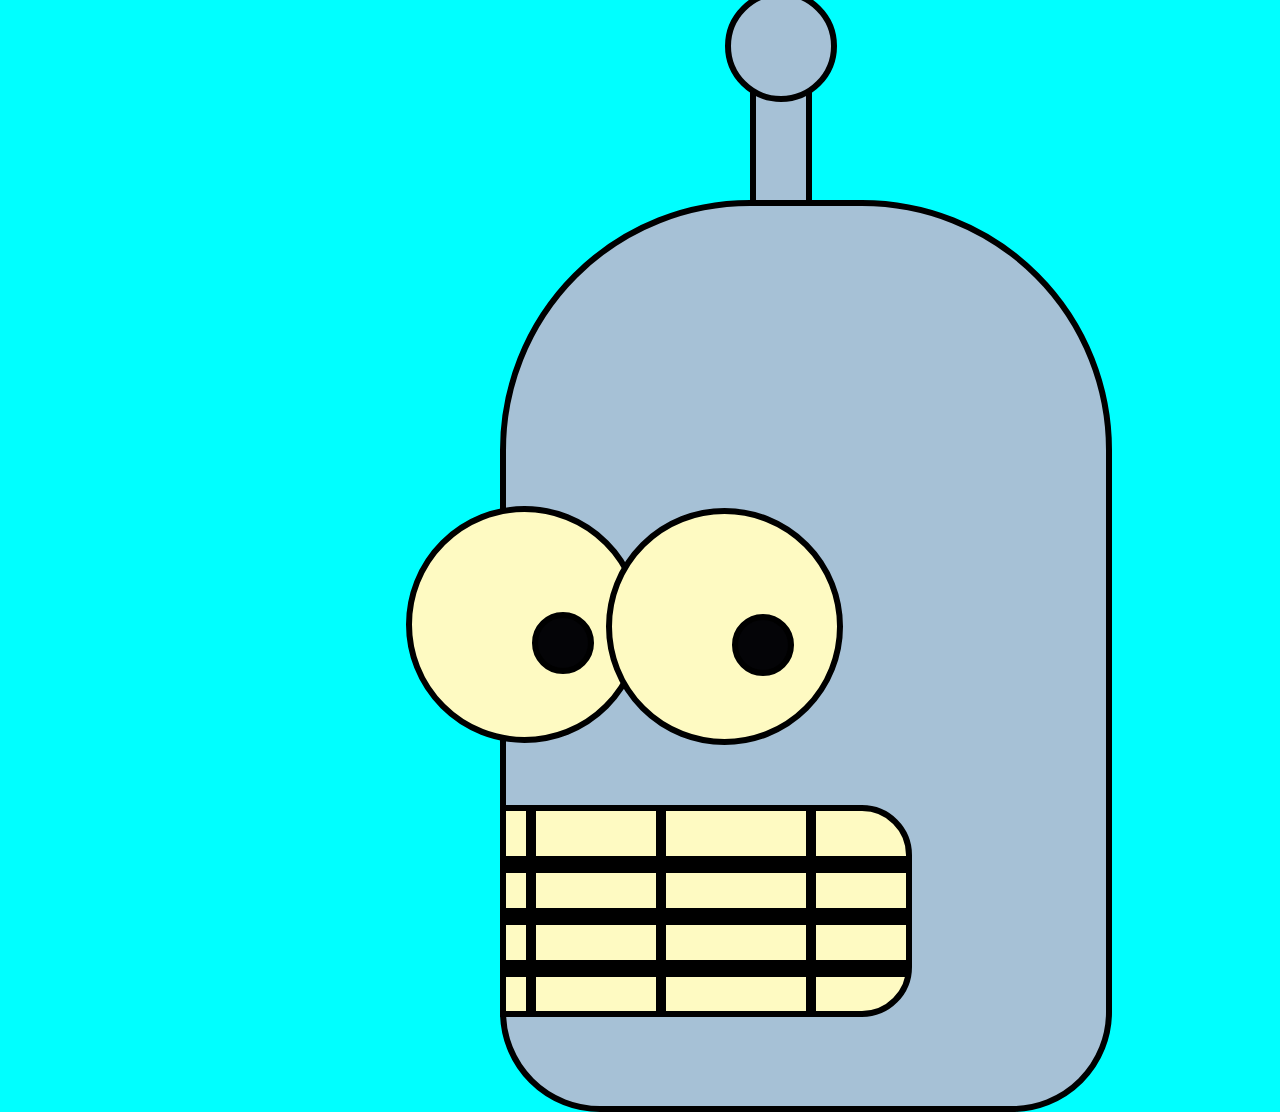
<file: practicas/bender/index.html>
<!DOCTYPE html>
<html  dir="ltr">
  <head>
    <meta charset="utf-8">
    <meta lang="es">
    <title>Cara</title>
    <link rel="stylesheet" href="estils.css">
  </head>
  <body>


    <div id="antena"></div>
    <div id="bolita"></div>
    <div id="contorno">

      <div id="ojo" class="ojo">
      </div>
      <div id="ojo" class="ojo2"></div>
      <div class="boca">
        <hr></hr>
        <hr></hr>
        <hr></hr>
        <vr class="vr1"></vr>
        <vr class="vr2"></vr>
        <vr class="vr3"></vr>
      </div>


    </div>





  </body>
</html>
</file>
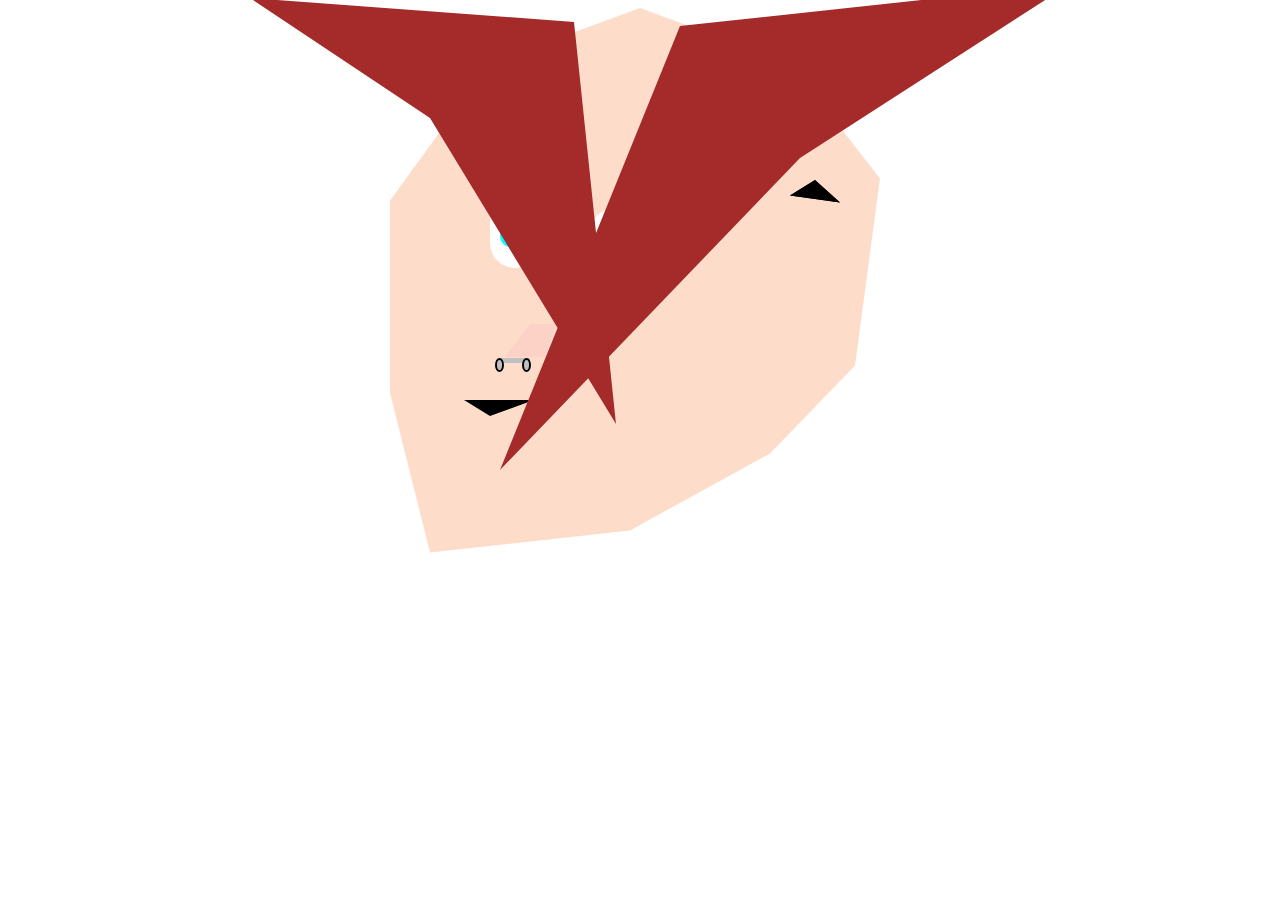
<file: practicas/cara/index.html>
<!DOCTYPE html>
<html >
  <head>
    <meta charset="utf-8">
    <meta lang="es">
    <meta author="Dani">
    <title>Mi careto</title>
    <link rel="stylesheet" href="estils.css">
  </head>
  <body>



  <div id="cabeza">
    <div id="ceja"></div>
    <div id="ceja2"></div>
    <div class="ojo" id="ojo"></div>
    <div class="ojo" id="ojo2"></div>
    <div id="nariz"></div>
    <div class="piercing"></div>
    <div id="boca"></div>
    <div id="ceja"></div>
    <div id="ceja2"></div>



  </div>
  <div id="pelo" ></div>
  <div id="pelo2" ></div>


  </body>
</html>
</file>
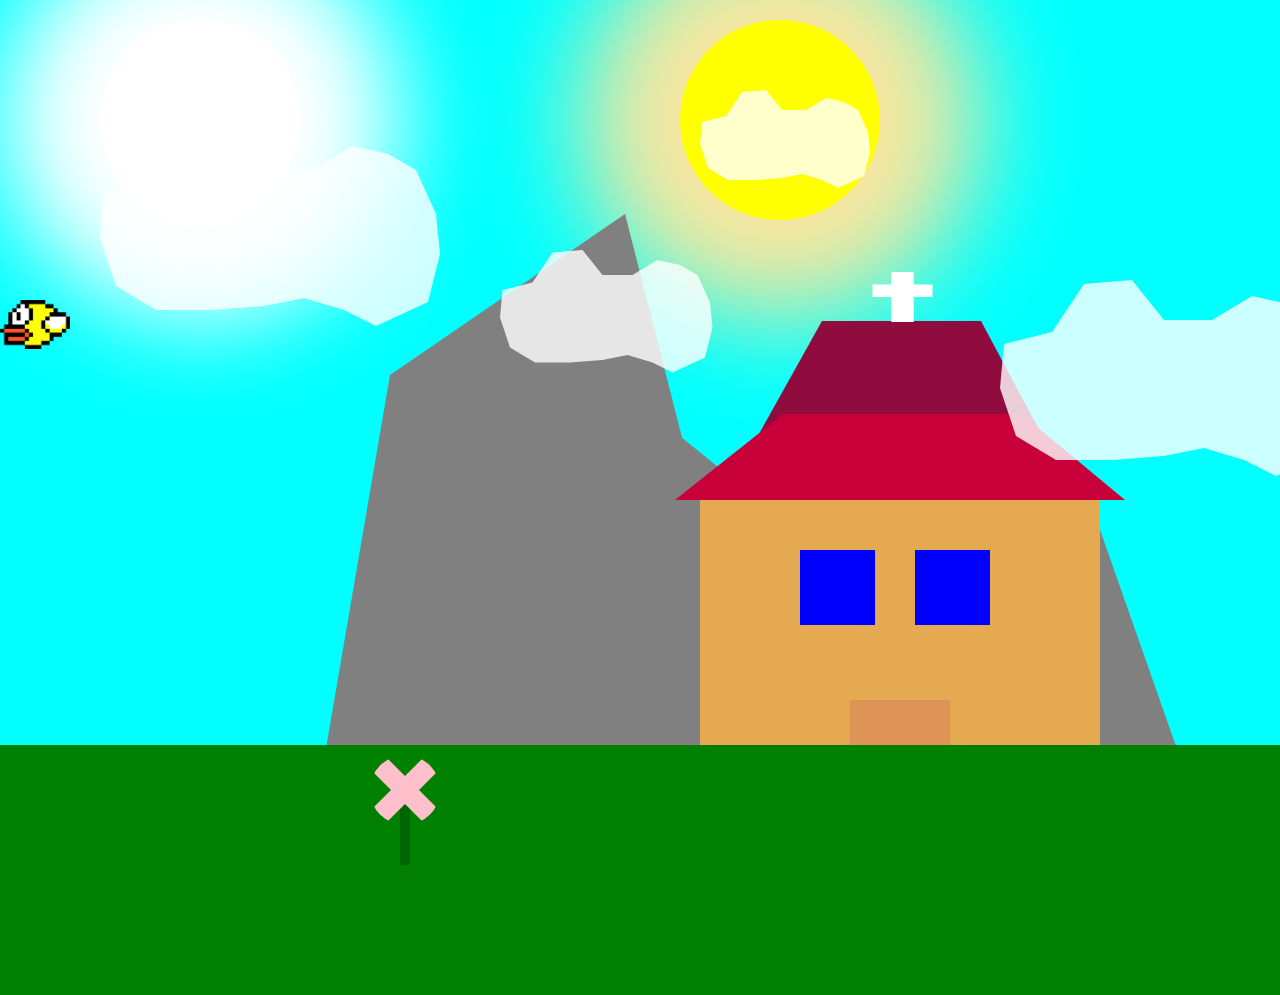
<file: practicas/casita/index.html>
<!DOCTYPE html>
<html  dir="ltr">
  <head>
    <meta charset="utf-8">
    <meta lang="es">
    <meta author="Dani">
    <link rel="stylesheet" href="estils.css">
    <title>Casita</title>
  </head>



  <body>
    <div id="sol"></div>
    <div id="luna"></div>

    <div class="montanas" id="montana1"></div>
    <div class="montanas" id="montana2"></div>
    <div class="montanas" id="montana3"></div>


    <div id="casa">

      <div class ="ventanas" id="ventana1"></div>
      <div class="ventanas" id="ventana2"></div>



    </div>
    <div id="tejado2"></div>
    <div id="tejado"></div>
    <div id="cruz"></div>

    <div id="puerta">

      <div id="pomo"></div>



    </div>

    <div id="suelo">
      <div id="florecita">

        <div id="petalo"></div>

      </div>
    </div>


    <div class="nubes" id="nube1"></div>
    <div class="nubes" id="nube2"></div>
    <div class="nubes" id="nube3"></div>
    <div class="nubes" id="nube4"></div>

    <div id="pajarraco">
      <img src="img/pajarraco.png" width="70px">
    </div>






  </body>
</html>
</file>
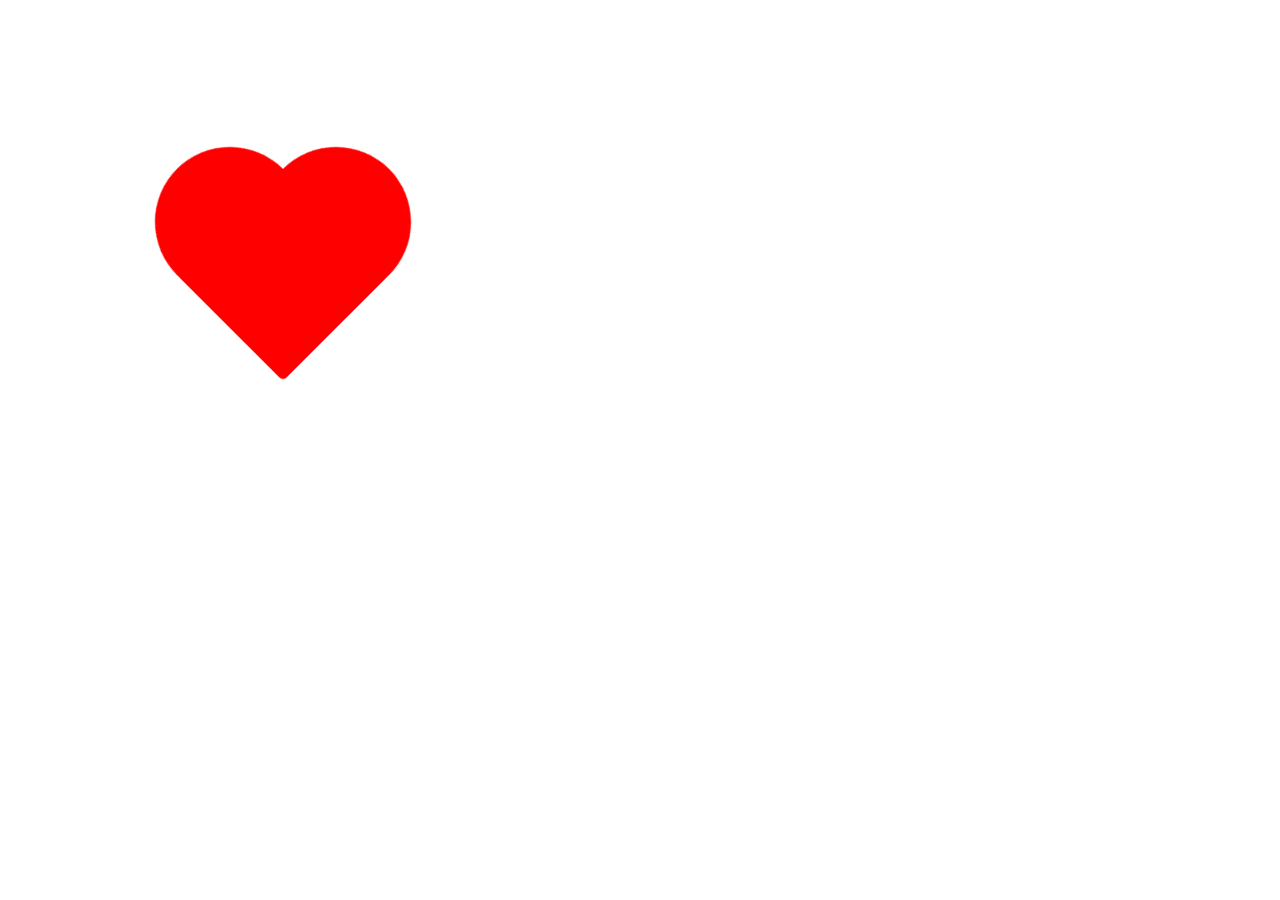
<file: practicas/corazon/index.html>
<html>
<head>
   <meta charset="utf-8">
   <meta lang="es">
   <meta author="Dani">
   <title>Cosa roja</title>
   <link rel="stylesheet" href="estils.css"
 </head>

 <body>
   <div class="corazon"></div>



 </body>
</html>
</file>
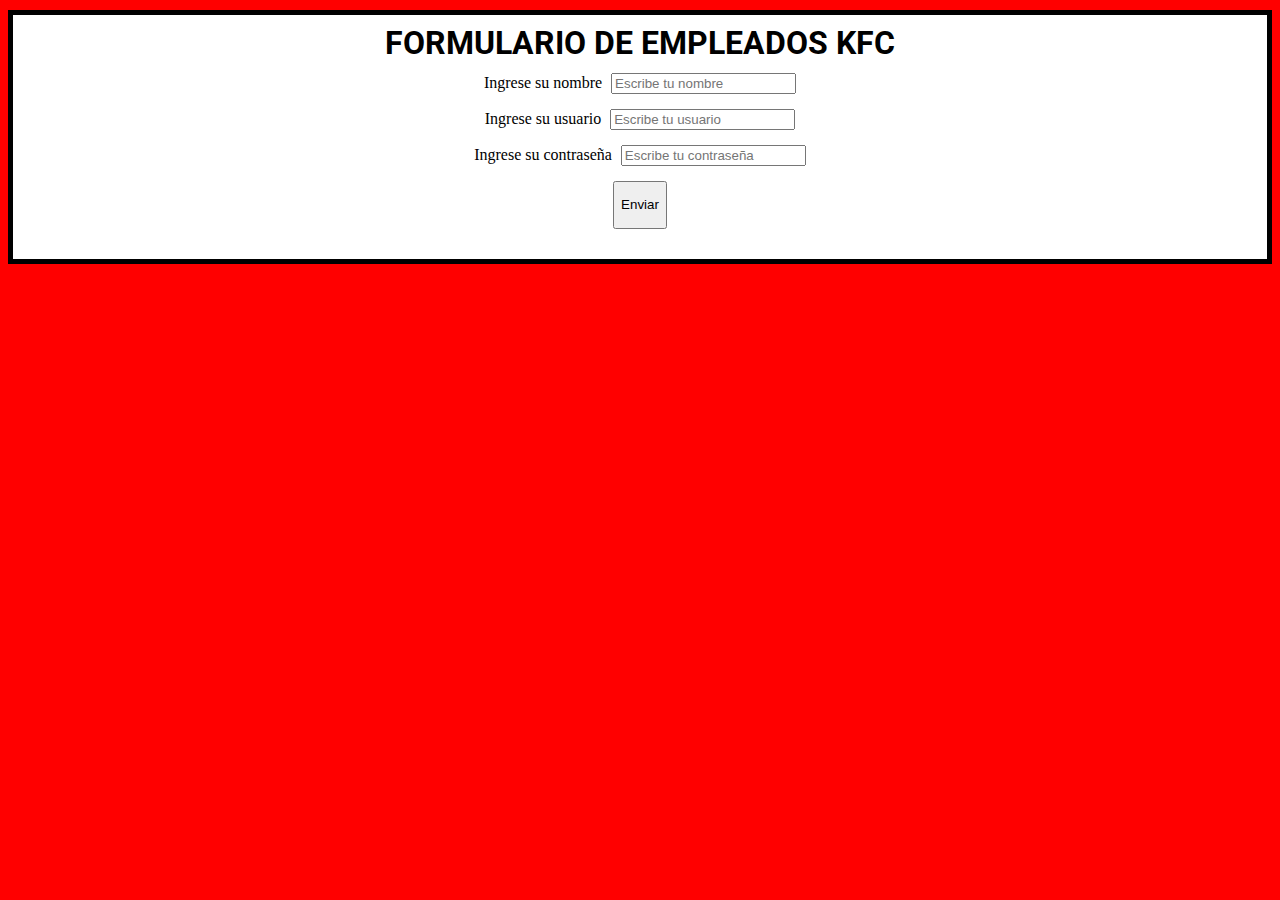
<file: practicas/formulario/index.html>
<!DOCTYPE html>
<html lang="es" dir="ltr">
  <head>
    <meta charset="utf-8">
    <title></title>
    <link rel="stylesheet" href="estils.css">
    <link rel="preconnect" href="https://fonts.gstatic.com">
    <link href="https://fonts.googleapis.com/css2?family=Roboto&display=swap" rel="stylesheet">
  </head>
  <body>

      <div class="cajas">
        <img id="logo" src="img/logo.png" alt="5px;">
        <h1>FORMULARIO DE EMPLEADOS KFC</h1>
        <form action="enviado/index.html" method="get"">
          Ingrese su nombre
          <input type="text" name="" placeholder="Escribe tu nombre">
          <br></br>
          Ingrese su usuario
          <input type="text" name="" placeholder="Escribe tu usuario">
          <br></br>
          Ingrese su contraseña
          <input type="password" name="" placeholder="Escribe tu contraseña">
          <br></br>
          <button type="submit" href="" name="enviar_formulario" id="enviar"><p>Enviar</p></button>

        </form>
          <br></br>
      </div>

      <br></br>





  </body>
</html>
</file>
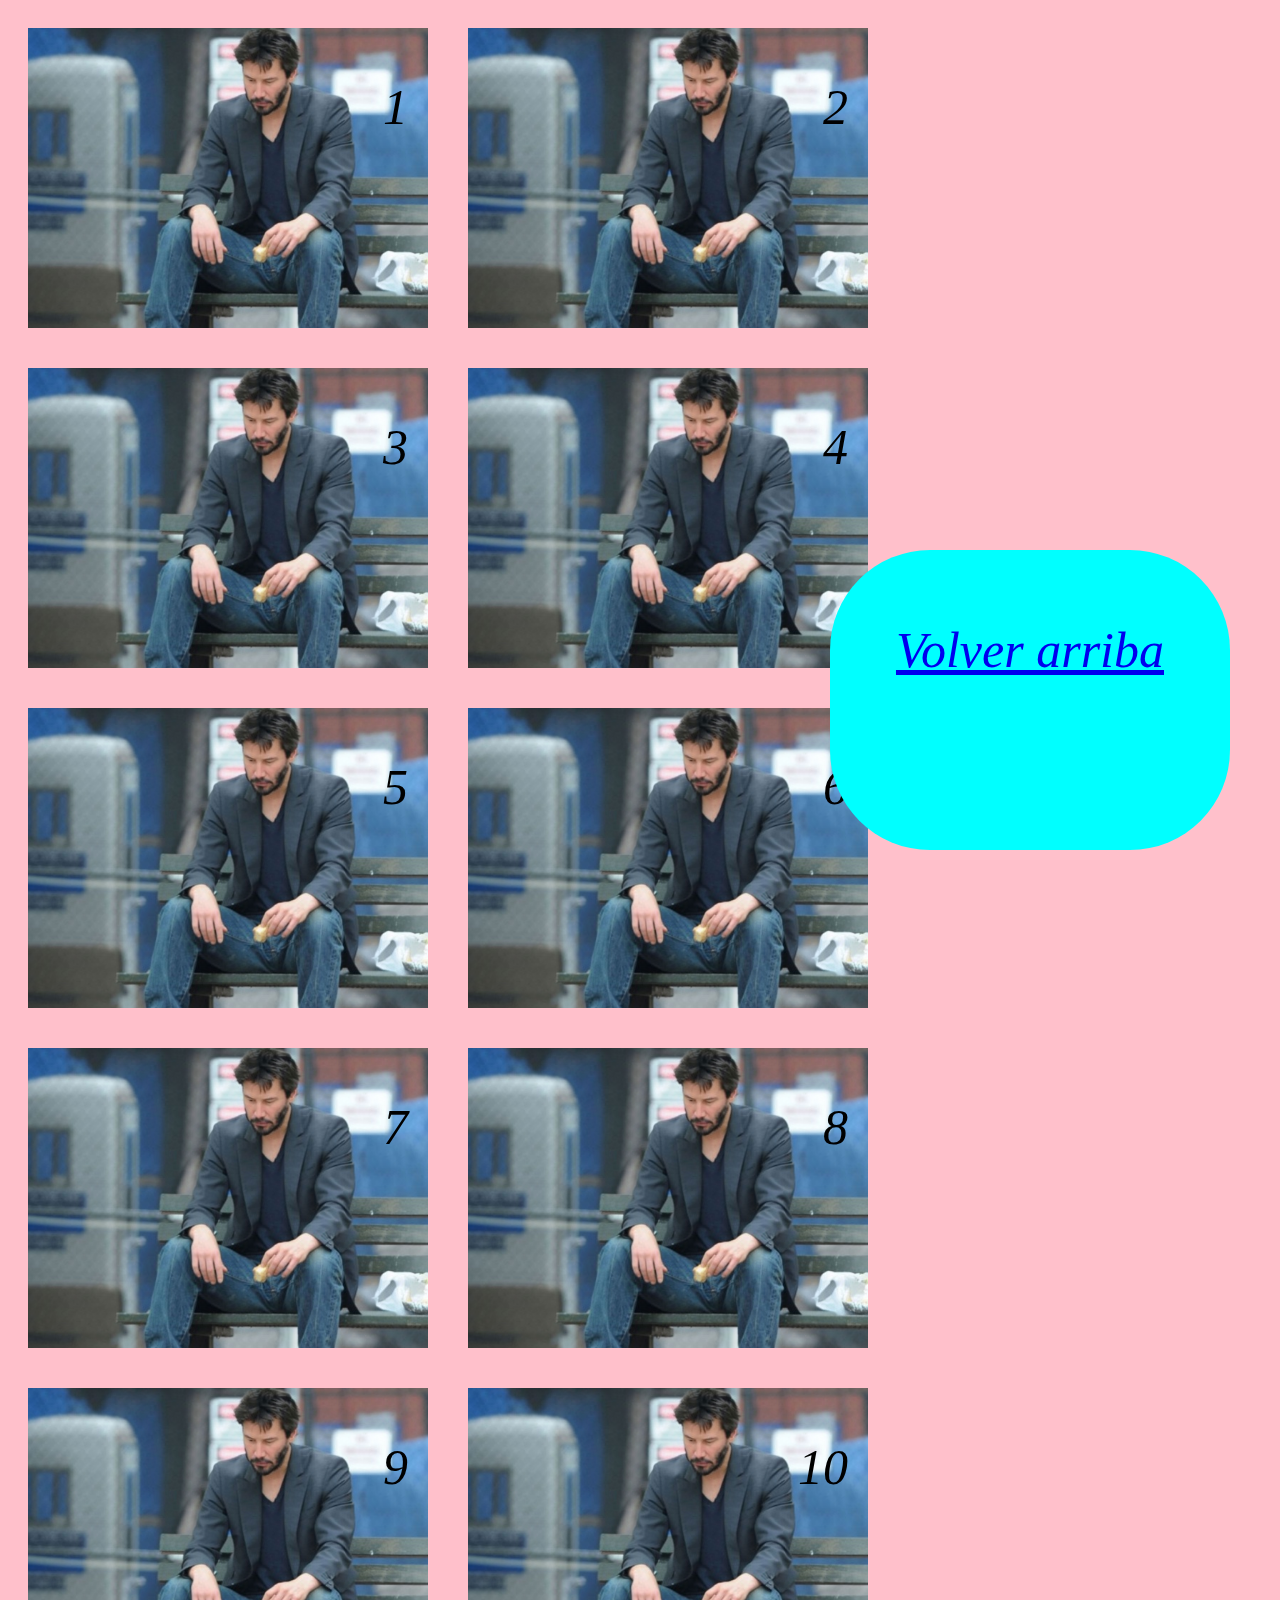
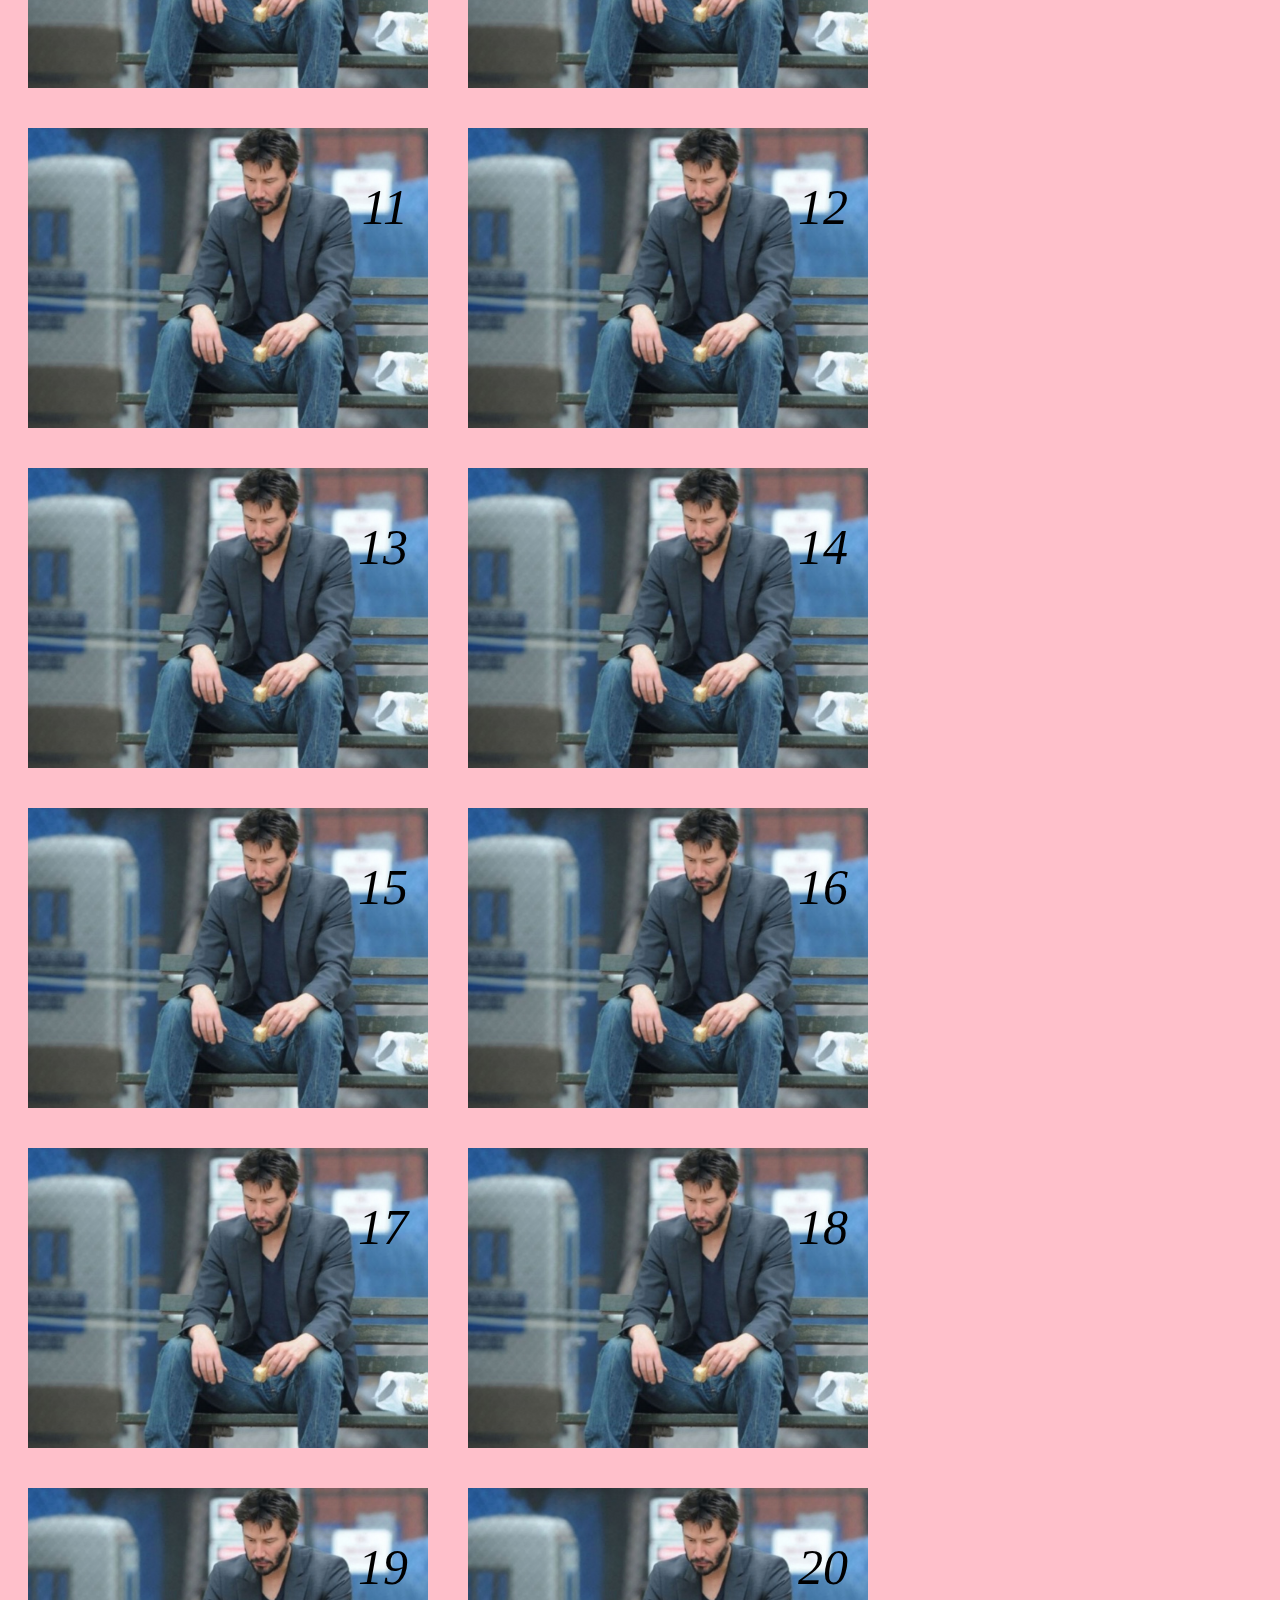
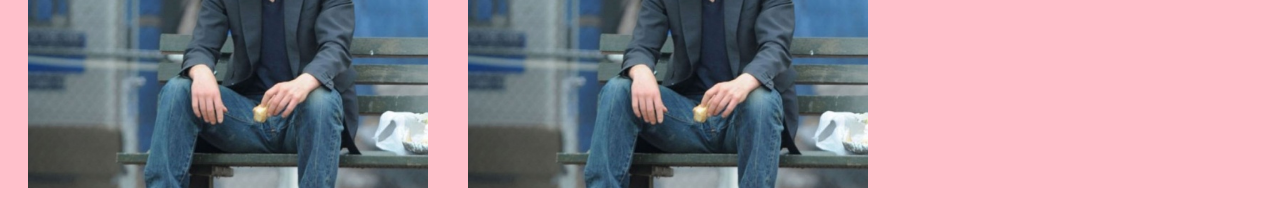
<file: practicas/keanu/index.html>
<!DOCTYPE html>
<html lang="es" >
  <head>
    <meta charset="utf-8">
    <meta lang="es">
    <meta name="Dani">
    <title>Fotitos</title>
    <LINK REL=StyleSheet HREF="estils.css">
  </head>


  <body>


  <div  name="arriba" id="arriba">

    <p>1</p>

</div>


<div>

  <p>2</p>

</div>

<div>

  <p>3</p>

</div>

<div>

  <p>4</p>

</div>

<div>

  <p>5</p>

</div>

<div>

  <p>6</p>

</div>

<div>

  <p>7</p>

</div>

<div>

  <p>8</p>

</div>

<div>

  <p>9</p>

</div>

<div>

  <p>10</p>

</div>

<div>

  <p>11</p>

</div>

<div>

  <p>12</p>

</div>

<div>

  <p>13</p>

</div>

<div>

  <p>14</p>

</div>

<div>

  <p>15</p>

</div>

<div>

  <p>16</p>

</div>

<div>

  <p>17</p>

</div>

<div>

  <p>18</p>

</div>

<div>

  <p>19</p>

</div>

<div>

  <p>20</p>

</div>

<div id="boton">

<a href="#arriba">Volver arriba</a>

</div>


  </body>
</html>
</file>
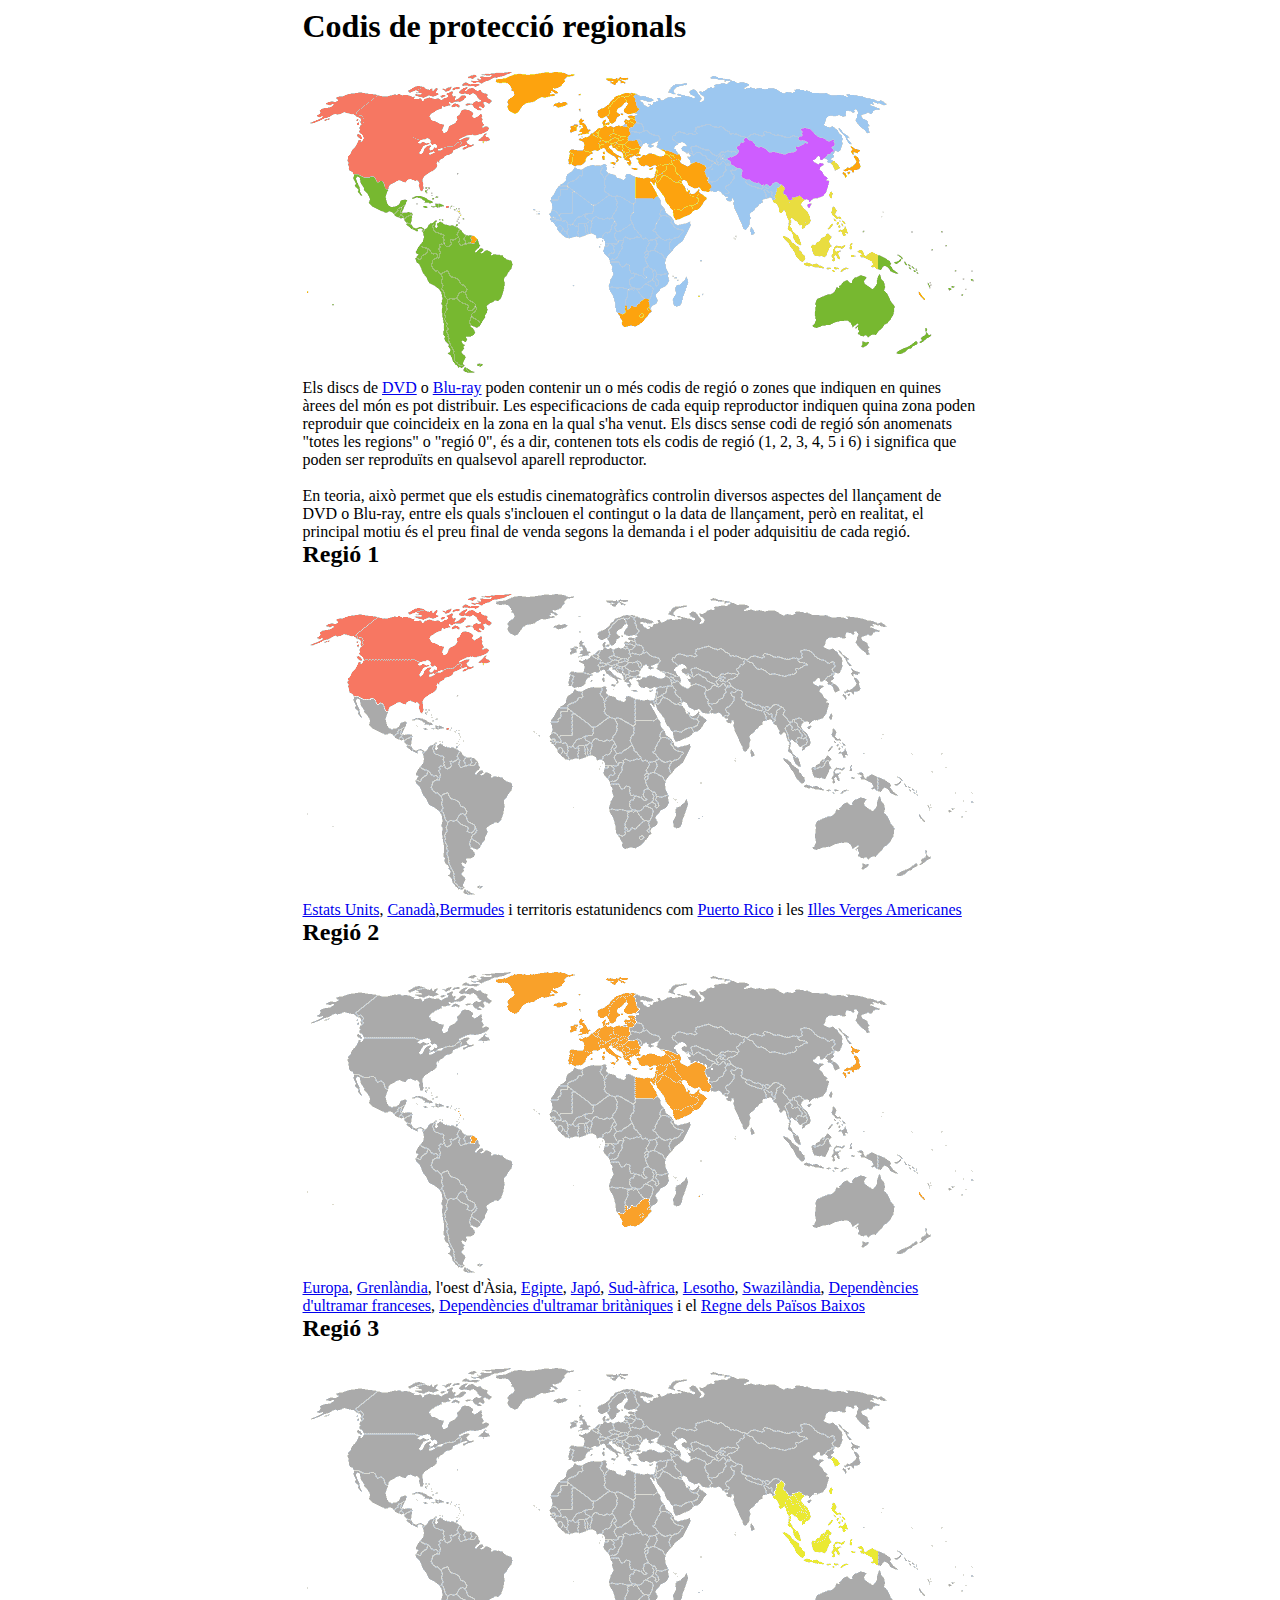
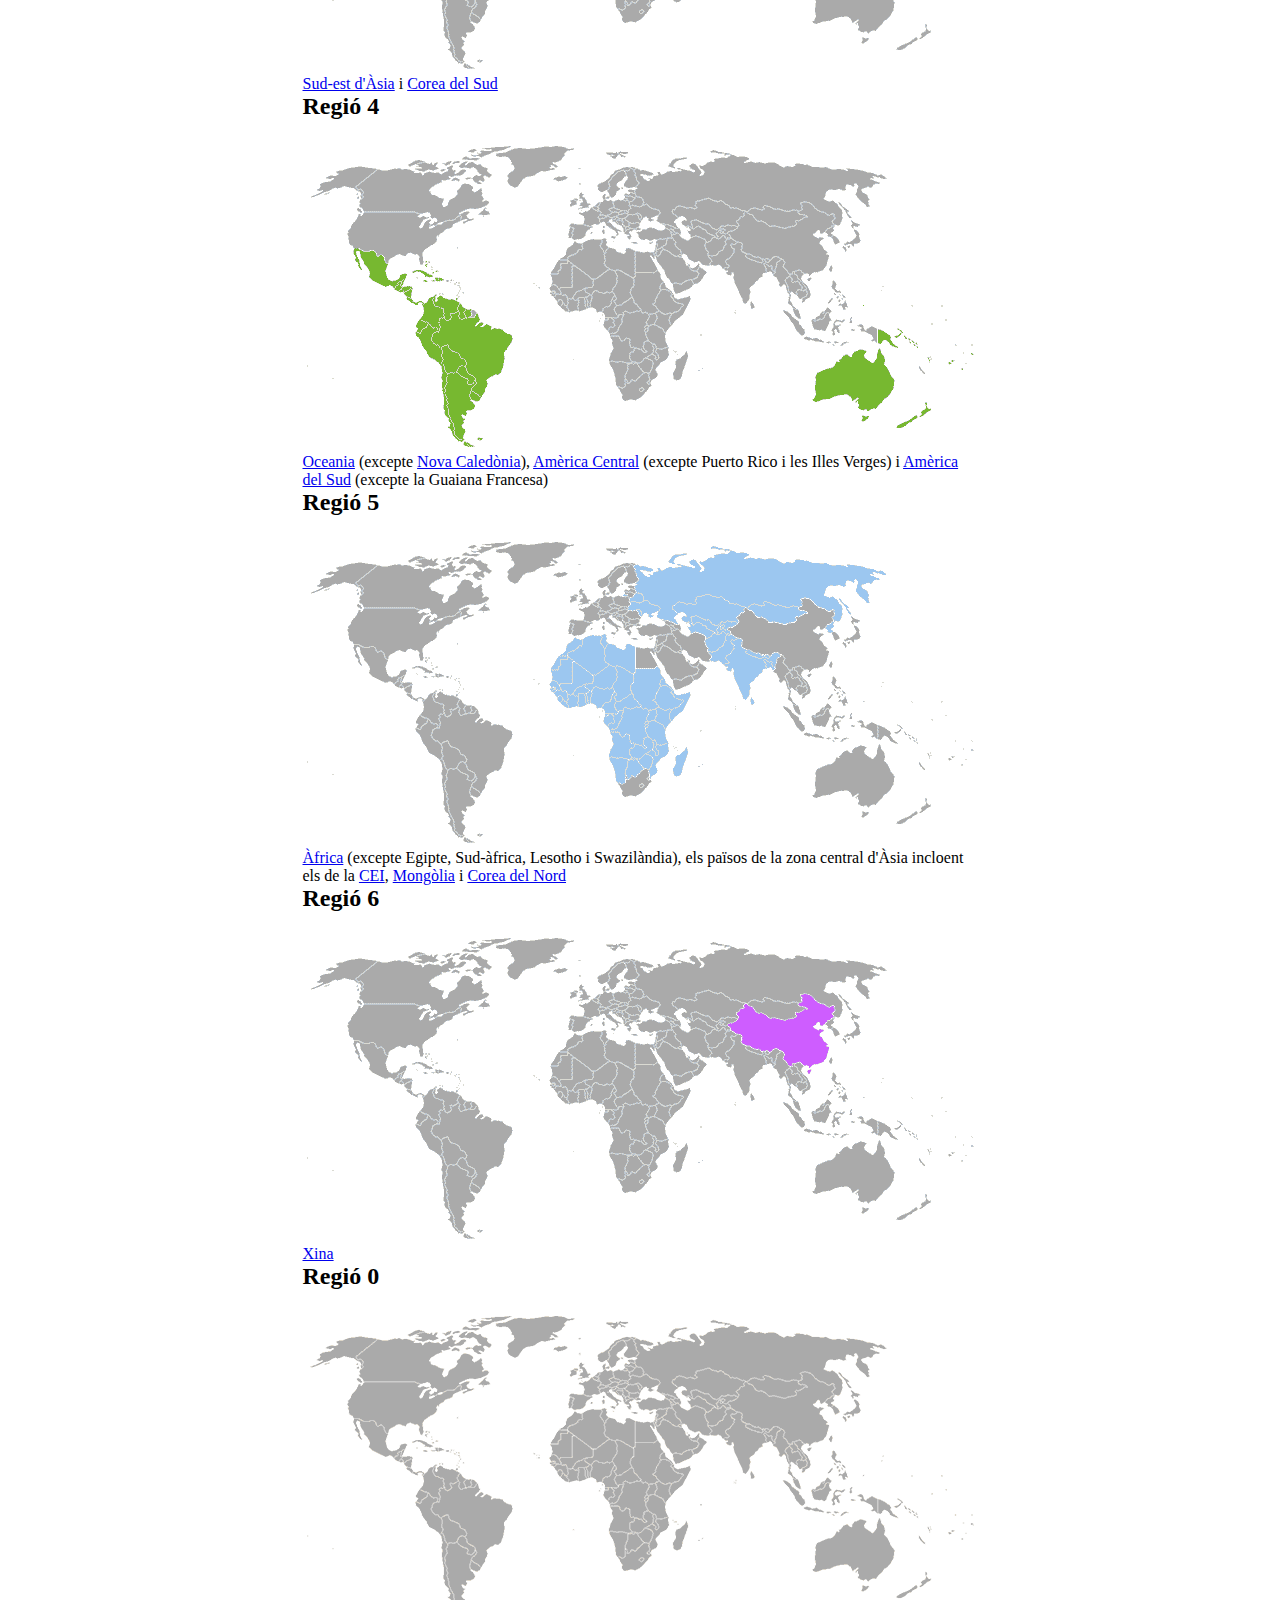
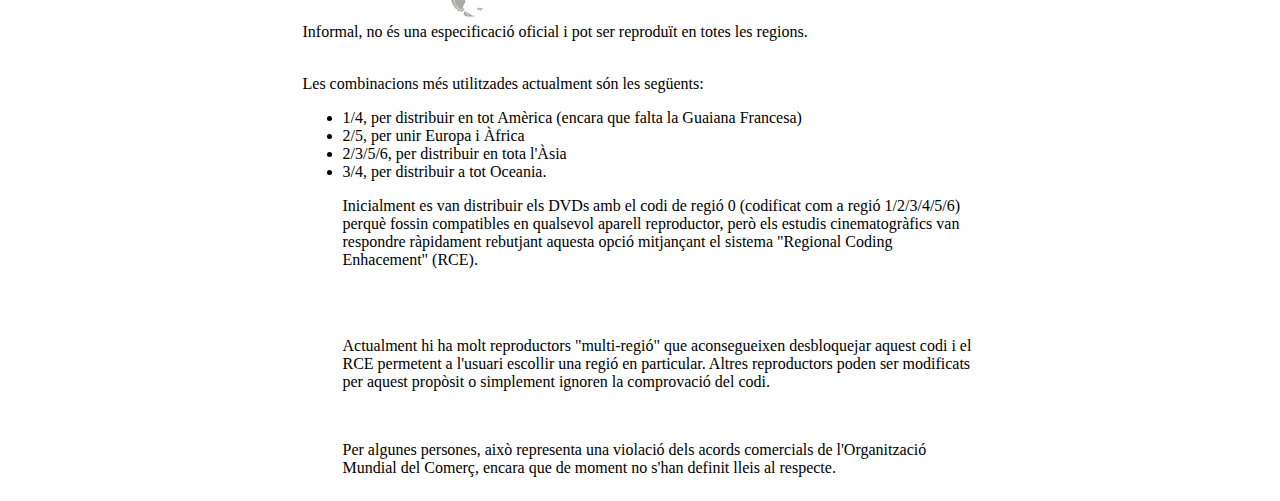
<file: practicas/mapa_mundi/index.html>
<html>
  <head>
    <meta charset="utf-8">
    <meta author= "Dani">
    <meta lang="es">
    <title>regiones</title>
  </head>




  <body>

    <table  width="675"align="center" cellpadding="0" cellspacing="0">
            <tr>
              <td><h1>Codis de protecció regionals</h1></td>
            </tr>

            <tr>
              <td background="img/fons.png" height="313">
                <img src="img/rall.png"></td>
            </tr>

            <tr>
              <td><p>Els discs de <a href="https://ca.wikipedia.org/wiki/" target="_blank">DVD</a> o <a href="https://ca.wikipedia.org/wiki/Blu-ray"target"_blank">Blu-ray</a> poden contenir un o més codis de regió o zones que indiquen en quines àrees del món es pot distribuir. Les especificacions de cada equip reproductor indiquen quina zona poden reproduir que coincideix en la zona en la qual s'ha venut. Els discs sense codi de regió són anomenats "totes les regions" o "regió 0", és a dir, contenen tots els codis de regió (1, 2, 3, 4, 5 i 6) i significa que poden ser reproduïts en qualsevol aparell reproductor.<br><br>En teoria, això permet que els estudis cinematogràfics controlin diversos aspectes del llançament de DVD o Blu-ray, entre els quals s'inclouen el contingut o la data de llançament, però en realitat, el principal motiu és el preu final de venda segons la demanda i el poder adquisitiu de cada regió.</p></td>

            <tr>
              <td><h2>Regió 1</h2></td>
            </tr>

            <tr>
              <td background="img/fons.png" height="313">
                <img src="img/r1.png"></td>
            </tr>

            <tr>
              <td><p><a href="https://ca.wikipedia.org/wiki/Estats_Units_d%27Amèrica"target="_blank">Estats Units</a>, <a href="https://ca.wikipedia.org/wiki/Canadà"target="_blank">Canadà</a>,<a href="https://ca.wikipedia.org/wiki/Bermudes"target="_blank">Bermudes</a> i territoris estatunidencs com <a href="https://ca.wikipedia.org/wiki/Puerto_Rico"target="_blank">Puerto Rico</a> i les <a href="https://ca.wikipedia.org/wiki/Illes_Verges_Nord-americanes"target="_blank">Illes Verges Americanes</a></p></td>



            <tr>
              <td><h2>Regió 2</h2></td>
            </tr>

            <tr>
              <td background="img/fons.png" height="313">
                <img src="img/r2.png"></td>
            </tr>

            <tr>
              <td><p><a href="https://ca.wikipedia.org/wiki/Europa"target="_blank">Europa</a>,
                      <a href="https://ca.wikipedia.org/wiki/Groenlàndia"target="_blank">Grenlàndia</a>, l'oest d'Àsia,
                      <a href="https://ca.wikipedia.org/wiki/Egipte"target="_blank">Egipte</a>,
                      <a href="https://ca.wikipedia.org/wiki/Japó"target="_blank">Japó</a>,
                      <a href="https://ca.wikipedia.org/wiki/Sud-àfrica"target="_blank">Sud-àfrica</a>,
                      <a href="https://ca.wikipedia.org/wiki/Lesotho"target="_blank">Lesotho</a>,
                      <a href="https://ca.wikipedia.org/wiki/Swazilàndia"target="_blank">Swazilàndia</a>,
                      <a href="https://ca.wikipedia.org/wiki/Depend%C3%A8ncies_d%27ultramar_francesest="target="_blank">Dependències d'ultramar franceses</a>,
                      <a href="https://ca.wikipedia.org/wiki/Territoris_Britànics_d%27Ultramar"target="_blank">Dependències d'ultramar britàniques</a> i el
                        <a href="https://ca.wikipedia.org/wiki/Regne_dels_Pa%C3%AFsos_Baixos"target="_blank"> Regne dels Països Baixos</a></p></td>


            <tr>
              <td><h2>Regió 3</h2></td>
            </tr>

            <tr>
              <td background="img/fons.png" height="313">
                <img src="img/r3.png"></td>
            </tr>

            <tr>
              <td><p><a href="https://ca.wikipedia.org/wiki/Àsia" target="_blank">Sud-est d'Àsia</a> i <a href="https://ca.wikipedia.org/wiki/Corea_del_Sud" target="_blank">Corea del Sud</a></p></td>


            <tr>
              <td><h2>Regió 4</h2></td>
            </tr>

            <tr>
              <td background="img/fons.png" height="313">
                <img src="img/r4.png"></td>
            </tr>

            <tr>
              <td><p><a href="https://ca.wikipedia.org/wiki/Oceania" target="_blank">Oceania</a> (excepte <a href="https://ca.wikipedia.org/wiki/Nova_Caled%C3%B2nia" target="_blank">Nova Caledònia</a>), <a href="https://ca.wikipedia.org/wiki/Am%C3%A8rica_Central" target="_blank">Amèrica Central</a> (excepte Puerto Rico i les Illes Verges) i <a href="https://ca.wikipedia.org/wiki/Am%C3%A8rica_del_Sud" target="_blank">Amèrica del Sud</a> (excepte la Guaiana Francesa)</p></td>


            <tr>
              <td><h2>Regió 5</h2></td>
            </tr>

            <tr>
              <td background="img/fons.png" height="313">
                <img src="img/r5.png"></td>
            </tr>

            <tr>
              <td><p><a href="https://ca.wikipedia.org/wiki/%C3%80frica" target="_blank">Àfrica</a> (excepte Egipte, Sud-àfrica, Lesotho i Swazilàndia), els països de la zona central d'Àsia incloent els de la <a href="https://ca.wikipedia.org/wiki/Comunitat_d%27Estats_Independents" target="_blank">CEI</a>, <a href="https://ca.wikipedia.org/wiki/Mong%C3%B2lia" target="_blank">Mongòlia</a> i <a href="https://ca.wikipedia.org/wiki/Corea_del_Nord" target="_blank">Corea del Nord</a></p></td>


            <tr>
              <td><h2>Regió 6</h2></td>
            </tr>

            <tr>
              <td background="img/fons.png" height="313">
                <img src="img/r6.png"></td>
            </tr>

            <tr>
              <td><p><a href="https://ca.wikipedia.org/wiki/Xina" target="_blank">Xina</a></p></td>

              <tr>
                <td><h2>Regió 0</h2></td>
              </tr>
              <tr>
                <td>
                  <img src="img/reg.gif"></td>
              </tr>

              <tr>
                <td><p>Informal, no és una especificació oficial i pot ser reproduït en totes les regions.<br><br></p>
                  <p>Les combinacions més utilitzades actualment són les següents:</p>
                  <ul>
                    <li>1/4, per distribuir en tot Amèrica (encara que falta la Guaiana Francesa)</li>
                    <li>2/5, per unir Europa i Àfrica</li>
                    <li>2/3/5/6, per distribuir en tota l'Àsia</li>
                    <li>3/4, per distribuir a tot Oceania.</li>

                    <p>Inicialment es van distribuir els DVDs amb el codi de regió 0 (codificat com a regió 1/2/3/4/5/6) perquè fossin compatibles en qualsevol aparell reproductor, però els estudis cinematogràfics van respondre ràpidament rebutjant aquesta opció mitjançant el sistema "Regional Coding Enhacement" (RCE).</p><br><br>

                    <p>Actualment hi ha molt reproductors "multi-regió" que aconsegueixen desbloquejar aquest codi i el RCE permetent a l'usuari escollir una regió en particular. Altres reproductors poden ser modificats per aquest propòsit o simplement ignoren la comprovació del codi.</p><br>
                    <p>Per algunes persones, això representa una violació dels acords comercials de l'Organització Mundial del Comerç, encara que de moment no s'han definit lleis al respecte.</p>
              </tr>

              <tr>




            </table>


  </body>













</html>
</file>
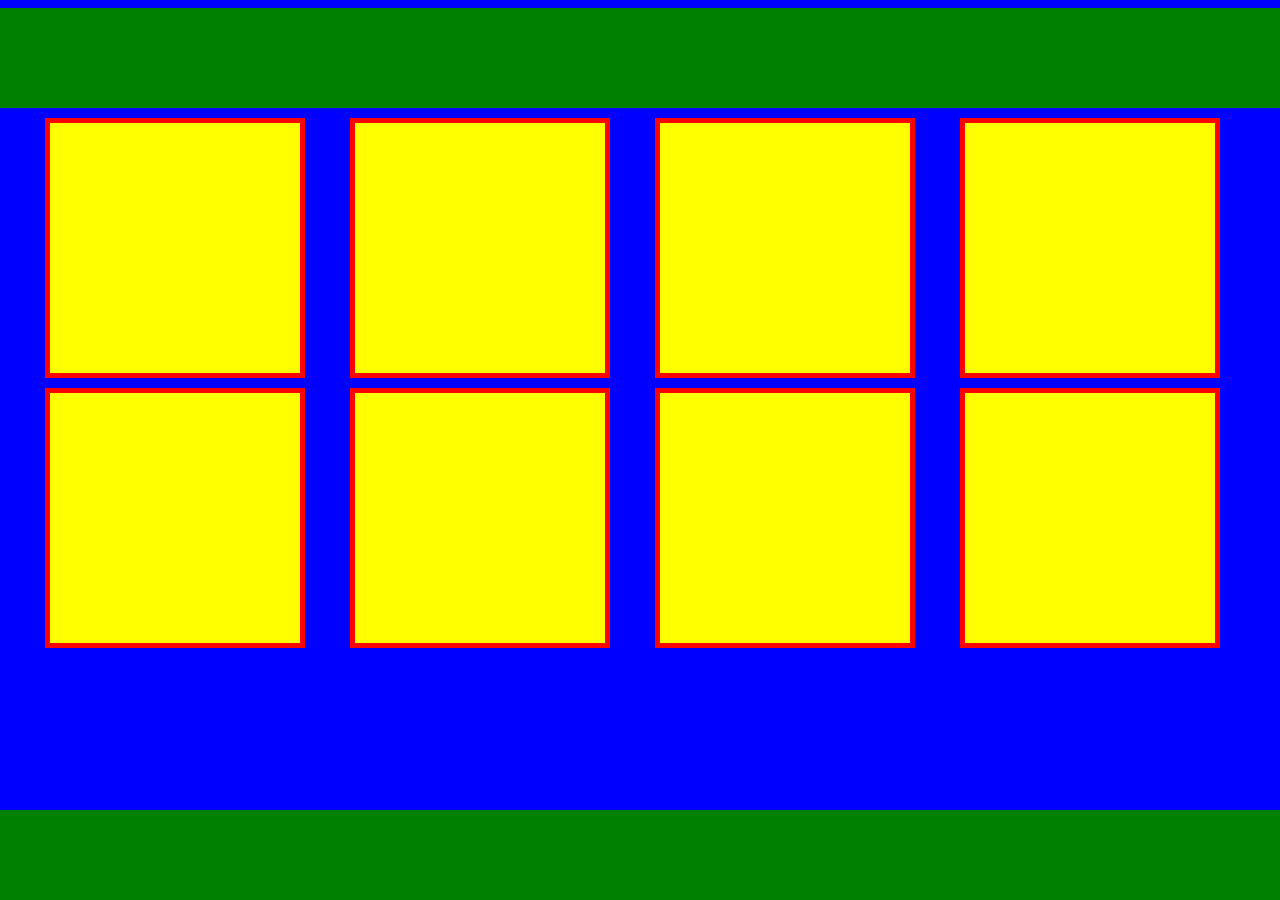
<file: practicas/relative/index.html>
<!DOCTYPE html>
<html lang="es" dir="ltr">
  <head>
    <meta name="viewport" content="width=device-width">
    <meta charset="utf-8">
    <title></title>
    <link rel="stylesheet" media="only screen and (max-width: 424px)" href="mobil.css">
    <link rel="stylesheet" media="only screen and (min-width: 425px)" href="pc.css">
  </head>
  <body>
    <div id="cabeza"></div>


    <div class="cajitas"></div>
    <div class="cajitas"></div>
    <div class="cajitas"></div>
    <div class="cajitas"></div>
    <div class="cajitas"></div>
    <div class="cajitas"></div>
    <div class="cajitas"></div>
    <div class="cajitas"></div>

    <footer></footer>
  </body>
</html>
</file>
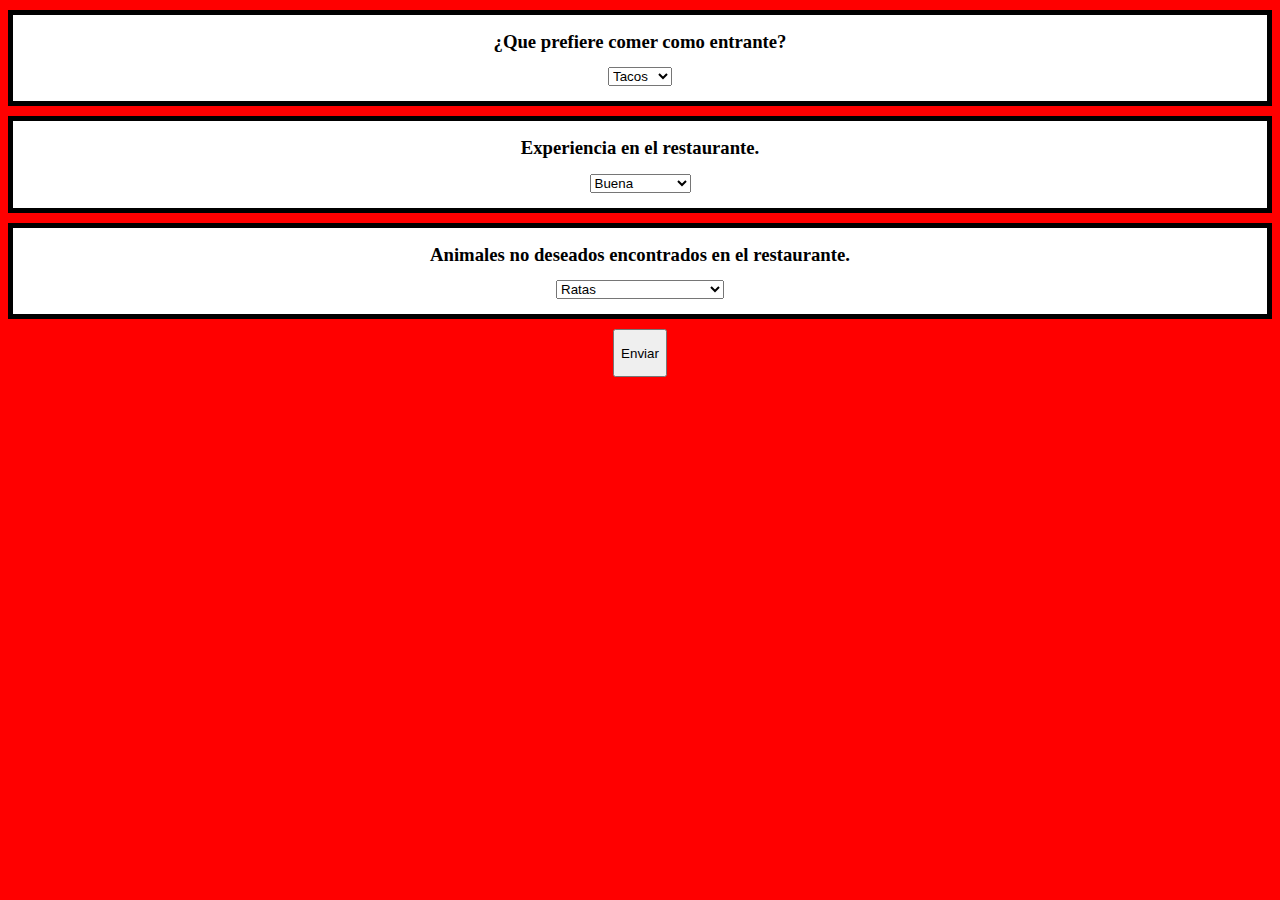
<file: practicas/formulario/enviado/index.html>
<!DOCTYPE html>
<html lang="es" dir="ltr">
  <head>
    <meta charset="utf-8">
    <title>enviado</title>
    <link rel="stylesheet" href="../estils.css">
  </head>
  <body>
    <form action="gracias/index.html" method="get"">
      <div class="cajas">
            <h3>¿Que prefiere comer como entrante?</h3>

        <select name="" placeholder="Comida">
          <option value="Tacos">Tacos</option>
          <option value="Bocata">Bocata</option>
          <option value="Pollito">Pollito</option>
        </select>
        <br></br>

        </div>
        <div class="cajas">
          <h3>Experiencia en el restaurante.</h3>
          <select name="" placeholder="Comida">
          <option value="Buena">Buena</option>
          <option value="Mala">Mala</option>
          <option value="Clases de M8">clases de M8</option>
        </select>
        <br></br>
        </div>


        <div class="cajas">
          <h3>Animales no deseados encontrados en el restaurante.</h3>
          <select name="" placeholder="Comida">
          <option value="Ratas">Ratas</option>
          <option value="Cucarachas">Cucarachas</option>
          <option value="No sé de que me hablan">No sé de que me hablan</option>
        </select>
        <br></br>
        </div>
        <button type="submit"  name="enviar_formulario" id="enviar"><p>Enviar</p></button>



  </body>
</html>
</file>
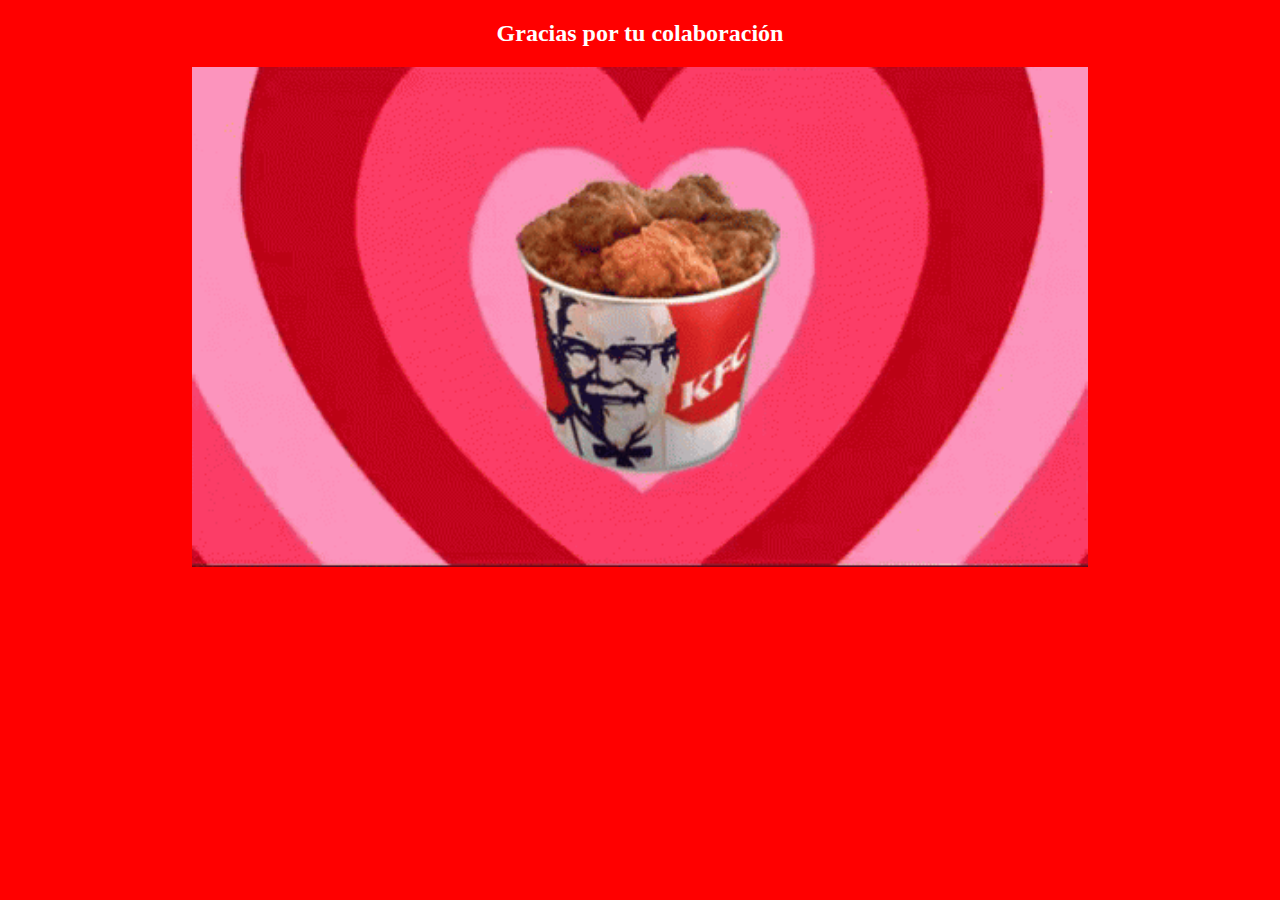
<file: practicas/formulario/enviado/gracias/index.html>
<!DOCTYPE html>
<html lang="es" dir="ltr">
  <head>
    <meta charset="utf-8">
    <title>gracias</title>
    <link rel="stylesheet" href="../../estils.css">
  </head>
  <body>
    <div class="cajitas">
      <h2>Gracias por tu colaboración <h2>
    </div>

    <img src="../../img/pollo.gif" height="500px;">

  </body>
</html>
</file>
<file: practicas/bender/estils.css>
body{
  background-color: cyan;


}




#antena{
  width:50px;
  height:300px;
  background-color: #a6c1d6;
  border: solid black 6px;
  position:absolute;
  left:750px;

}

#bolita{
  position: absolute;
  left:725px;
  top:-10px;
  width: 100px;
  height: 100px;
  background-color:  #a6c1d6;
  border-radius: 50%;
  border: solid black 6px;

}

#contorno{
  position:absolute;
  left:500px;
  top:200px;
  background-color: #a6c1d6;
  width:600px;
  height: 900px;
  border: solid black 6px;
  border-radius: 250px 250px 100px 100px;
  margin: 0 auto;
}





#ojo{
  width: 225px;
  height: 225px;
  background-color: #fefac2;
  border-radius: 50%;
  border: solid black 6px;
  position: relative;

}


.ojo{
  top: 300px;
  left:-100px;
}

.ojo2{
  top: 65px;
  left:100px;
}

.ojo:before, .ojo2:before{
  width: 50px;
  height: 50px;
  background-color: #040407;
  border-radius: 50%;
  border: solid black 6px;
  position: absolute;
  content: "";
  left:120px;
  top:100px;
}




.boca{
  width:400px;
  height: 200px;
  position:relative;
  top:125px;
  left:-6px;
  border-radius: 0 50px 50px 0;
  background-color:#fefac2;
  border: solid black 6px;

}

hr{

  height: 5px;
  background-color: black;
  position:relative;
  top:10px;
  border: solid black 6px;
  margin-top: 35px;

}

vr {
  width: 10px;
  background-color: black;
  position: absolute;
  top: 0;
  bottom: 0;
}
 .vr1 {
   left: 20px;
 }

 .vr2 {
   left: 150px;
 }

 .vr3 {
   left: 300px;
 }
</file>
<file: practicas/cara/estils.css>
body{


}


#cabeza{

width:500px;
height:550px;
clip-path: polygon(50% 0%, 80% 10%, 98% 31%, 93% 65%, 76% 81%, 48% 95%, 8% 99%, 0% 70%, 0% 35%, 20% 10%);


background-color: #fdddca;


margin: 0 auto;



}


#ceja{
  position:absolute;
  top:200px;
  left:900px;
  clip-path: polygon(50% 0%, 0 31%, 100% 45%);
  width:50px;
  height:50px;
  background-color: black;
}
#ceja2{
  position:absolute;
  top:180px;
  left:790px;
  clip-path: polygon(50% 0%, 0 31%, 100% 45%);
  width:50px;
  height:50px;
  background-color: black;
}

.ojo{

  height: 75px;
  width: 50px;
  background-color:white;
  position:relative;
  border-radius: 50px;

}
#ojo{
  top: 200px;
  left:200px;
}

#ojo2{
  top: 110px;
  left:100px;
}

.ojo:before, .ojo2:before{
  width: 25px;
  height: 25px;
  background-color: cyan;
  border-radius: 50%;

  position: absolute;
  content: "";
  top:30px;
  left:10px;


}
#nariz{
position:relative;
top:150px;
left:100px;
width: 100px;
height: 100px;
clip-path: polygon(40% 16%, 66% 16%, 55% 49%, 15% 49%);
background-color:  #fcd1c6;

}

.piercing{
  position:relative;
  width:30px;
  height: 5px;
  border: black 1px;
  background-color: #C0C0C0;
  top:100px;
  left:110px;
}

.piercing:after{
  width: 5px;
  height: 10px;
  background-color: #C0C0C0;
  border-radius: 70%;
  border: solid black 2px;
  position: absolute;
  content: "";
  left:-5px;
  top:0px;
}


.piercing:before{
  width: 5px;
  height: 10px;
  background-color: #C0C0C0;
  border-radius: 70%;
  border: solid black 2px;
  position: absolute;
  content: "";
  left:22px;
  top:0px;
}

#pelo{
  clip-path: polygon(30% 26%, 95% 19%, 50% 48%, 0% 100%);


  width: 600px;
  height:600px;
  background-color:brown;
  position: absolute;
  top:-130px;
  left:500px;
}


#pelo2{
  clip-path: polygon(50% 38%, 20% 18%, 74% 22%, 81% 89%);
  width: 600px;
  height:600px;
  background-color:brown;
  position: absolute;
  top:-110px;
  right:550px;
}
#boca{
  clip-path: polygon(72% 0, 50% 4%, 37% 0);
  background-color: black;
  height:400px;
  width:200px;
  position: absolute;
  top:400px;
}
</file>
<file: practicas/casita/estils.css>
body{
  background-color: cyan;
  padding:0px;
  margin:0px;
  animation:cielo 50s;

}
@keyframes cielo {
  from{background-color: cyan}
  to{background-color: black}
  animation-iteration-count: infinite;


}

#casa{
  width:400px;
  height: 400px;
  background-color: #E5A951;
  position: absolute;
  top: 500px;
  left:700px;


}


#tejado{
  width:450px;
  height:200px;
  background:#C70039;
  position: absolute;
  top:300px;
  left:675px;
  clip-path: polygon(24% 57%, 77% 57%, 100% 100%, 0% 100%);

}

#tejado2{
  width:300px;
  height:300px;
  background:#900C3F  ;
  position: absolute;
  top:150px;
  left:750px;
  clip-path: polygon(24% 57%, 77% 57%, 100% 100%, 0% 100%);

}

#cruz{
  clip-path: polygon(10% 25%, 35% 25%, 35% 0%, 65% 0%, 65% 25%, 90% 25%, 90% 50%, 65% 50%, 65% 100%, 35% 100%, 35% 50%, 10% 50%);
  height: 50px;
  width:75px;
  top:-50px;
  background-color: white;
  position:relative;
  top:272px;
  left:865px;

}

#puerta{
  width:100px;
  height:150px;
  background:#E09356;
  position: absolute;
  top:700px;
  left:850px;


}

#pomo{
position:relative;
top:50px;
left:5px;
height:10px;
width: 10px;
border-radius:50%;
background-color:brown;

}


#suelo{
  width:150%;
  height:250px;
  background:green;
  position:absolute;
  left:0px;
  bottom:-95px;


}

#sol{
  position:absolute;
  top:20px;
  right:400px;
  height:200px;
  width: 200px;
  border-radius:50%;
  background-color:yellow;
  box-shadow: 0px 0px 100px 100px #F9E79F;
  animation: sol 40s;


}
@keyframes sol {
  from{top:-10px}
  to{top:1000px}
  animation-iteration-count: infinite;

}

#luna{
  position:absolute;
  top:20px;
  left:100px;
  height:200px;
  width: 200px;
  border-radius:50%;
  background-color:white;
  box-shadow: 0px 0px 100px 100px white;
  animation: luna 50s;


}

@keyframes luna {
  from{top:1000px}
  to{top:-10px}
  animation-iteration-count: infinite;

}

.ventanas{
  width:75px;
  height: 75px;
  background-color: blue;
  position:relative;
  float:left;


}

#ventana1{
  left:100px;
  top:50px;
}
#ventana2{
  left:140px;
  top:50px;

}

.montanas{

  width:500px;
  height:700px;
  background-color: grey;
  position:absolute;
  top:200px;

}


#montana1{
clip-path: polygon(18% 25%, 65% 2%, 100% 100%, 0% 100%);
left:300px;

}

#montana2{
  clip-path: polygon(35% 16%, 71% 41%, 100% 100%, 0% 100%);
  right:50px;
}

#montana3{
  clip-path: polygon(18% 21%, 75% 54%, 100% 100%, 0% 100%);

  right:300px;
}

.nubes{
  clip-path: polygon(13% 33%, 21% 21%, 33% 20%, 41% 30%, 53% 30%, 63% 24%, 72% 26%, 79% 30%, 84% 41%, 85% 51%, 82% 63%, 69% 69%, 61% 65%, 51% 62%, 41% 64%, 28% 65%, 14% 65%, 4% 59%, 0% 47%, 1% 36%);
  background-color: white;
  height:400px;
  width:400px;
  position:absolute;
  left:100px;
  opacity:80%;



}
@keyframes nubes {
  from{left:2500px}
  to{left:-300px;}
}


#nube1{
  left:100px;
  animation: nubes 30s;
  animation-iteration-count: infinite;


}

#nube2{
  top:200px;
  left:1000px;
  animation:nube2 5s;
  animation-iteration-count: infinite;
}
@keyframes nube2{
  from{left:2000px }
  to{left:-500px }
}

#nube3{
  top:50px;
  left:700px;
  height: 200px;
  width:200px;
  animation:nube3 10s;
  animation-iteration-count: infinite;
}
@keyframes nube3{
  from{left:2500px}
  to{left:-200px}
}

#nube4{
  top:200px;
  left:500px;
  height: 250px;
  width:250px;
  animation:nube4 20s;
  animation-iteration-count: infinite;
}
@keyframes nube4{
  from{left:2000px}
  to{left:-200px}
}

#pajarraco{
   width: 50px;
   animation:pajarraco 30s;
   animation-iteration-count: infinite;
   position:absolute;
   top:300px;



}

@keyframes pajarraco{
  from{left:2500px}
  to{left:-100px}
}

#florecita{
  background-color: darkgreen;
  width: 10px;
  height:70px;
  position: absolute;
  top:50px;
  left:400px;
  animation: florecita 5s;
  animation-iteration-count: infinite;
}

#petalo{

  clip-path: polygon(20% 0%, 0% 20%, 30% 50%, 0% 80%, 20% 100%, 50% 70%, 80% 100%, 100% 80%, 70% 50%, 100% 20%, 80% 0%, 50% 30%);
  width:70px;
  height:70px;
  background-color: pink;
  position:absolute;
  top:-40px;
  left:-30px;
  border-radius: 50%;
  animation: petalo 5s;
  animation-iteration-count: infinite;
}






 @keyframes petalo {
   from{transform:rotate(0deg);}
   to{transform:rotate(360deg);}

 }
</file>
<file: practicas/corazon/estils.css>
.corazon {
 width: 150px;
 height: 150px;
 background-color: red;
 transform: rotate(45deg);
 position: relative;
 margin: 200px;
 border-radius: 5px;
 animation: palpitar 2s linear infinite alternate;
 will-change: transform;
}


.corazon:before, .corazon:after{
  content:"";
  display:block;
  width:100%;
  height:100%;
  position:absolute;
  background-color: red;
  border-radius: 50%;
}


.corazon:before {
 top: 0;
 left: -50%;

}

.corazon:after{
 top: -50%;
 left: 0;


}

@keyframes palpitar {
 0%{
   transform: rotate(45deg) scale(1);
 }
 50%{
   transform: rotate(45deg) scale(1.5);
 }
 100%{
   transform: rotate(45deg) scale(1);
 }
}
</file>
<file: practicas/formulario/estils.css>
@import url('https://fonts.googleapis.com/css2?family=Roboto&display=swap');
body{
  background-color: red;
  text-align: center;
}

.cajas{
  background-color: white;
  border: black 5px solid;
  margin-top: 10px;
  margin-bottom: 10px;
  line-height: 15px;

}

#logo{
  position: absolute;
  margin-left: -900px;
  height: 110px;
}

h1{
  font-family: 'Roboto', sans-serif;
}

input{
  margin-left: 5px;

}

h2{
  color: white;
}
</file>
<file: practicas/keanu/estils.css>
div{
  background-image: url("img/549199.jpg");
  background-size: 500px;
  width: 400px;
  height: 300px;
  float:left;
  font-size: 20px;
  margin: 20px;
font-size: 50px;
text-align: right;
font-style: oblique;
font-family: fantasy;



}

body{
  background-color: pink;
}





p{
  margin-right: 20px;

}

 #boton{

   background-color: cyan;
   background-image: none;

   line-height: inherit;
   text-indent: inherit;
   -webkit-text-stroke: 0px;
   border-radius: 100px;
   text-align: center;
   line-height: 200px;
   float: right;
   position: fixed;
    right: 30px;
    bottom:30px;
    font-size: 50px;
  }
</file>
<file: practicas/relative/mobil.css>
@media only screen and (max-width: 424px){

  body{
    background-color: red;
    margin-left: 0px;
    margin-right: 0px;

  }



}



.cajitas{

  height: 120px;
  width: 120px;
  background-color: yellow;

   border: red 5px solid;
   float: left;
  margin-left: 50px;
   margin-top: 10px;




}
#cabeza{
  background-color: green;
  width: 450px;
  height:100px;








}

footer{
  background-color: green;
  width: 120%;
  height:10%;
  position: absolute;
  bottom: 0;


}
</file>
<file: practicas/relative/pc.css>
@media only screen and (min-width: 425px){

  body{
    background-color: blue;
    margin-left: 0px;
    margin-right: 0px;
  }



}

.cajitas{

  height: 250px;
  width: 250px;
  background-color: yellow;

   border: red 5px solid;
   float: left;

   margin-left: 45px;
   margin-top: 10px;




}
#cabeza{
  background-color: green;
  width: 100%;
  height:100px;








}

footer{
  background-color: green;
  width: 120%;
  height:10%;
  position: absolute;
  bottom: 0;
  margin-left: -50px;

}
</file>
